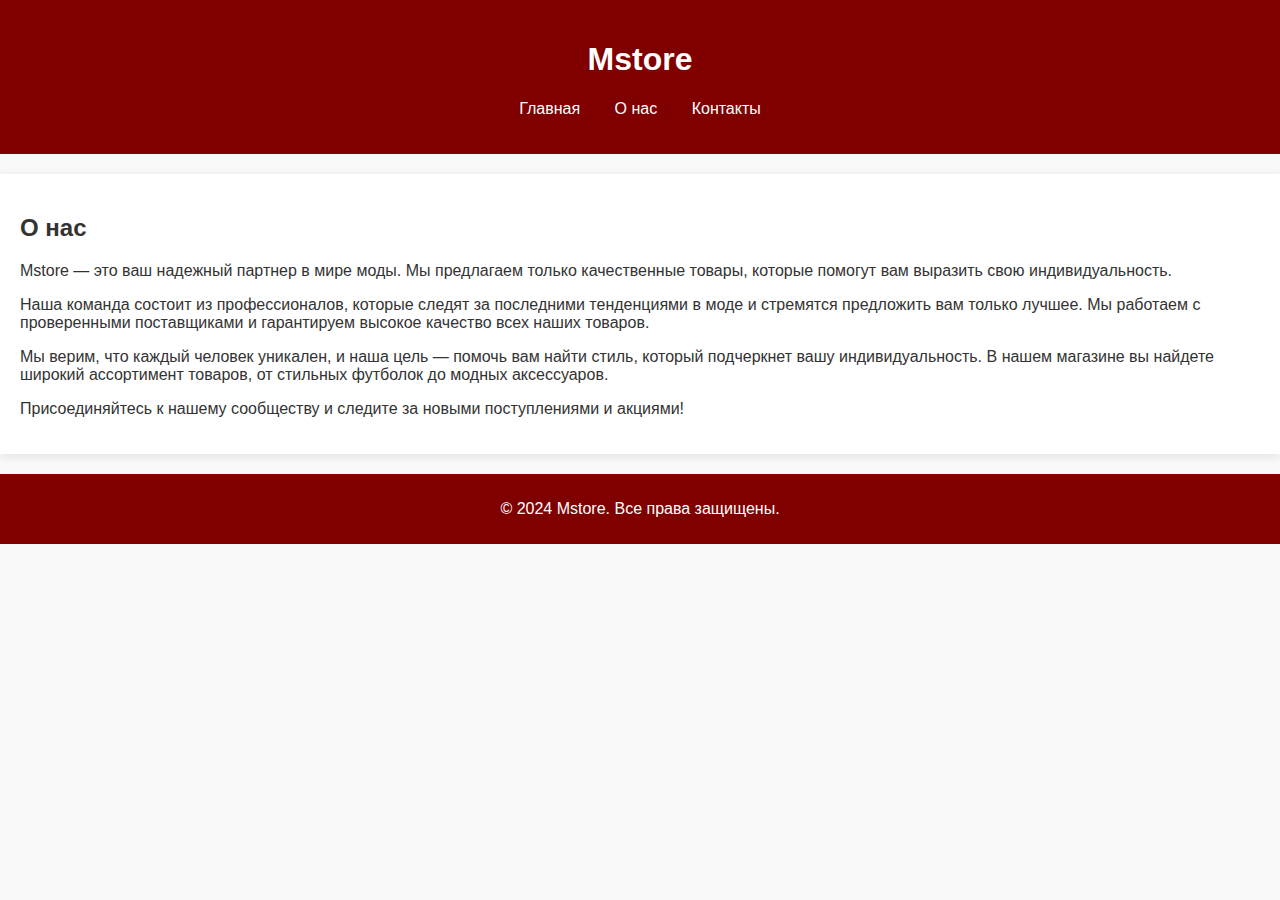
<file: about.html>
<!DOCTYPE html>
<html lang="ru">
<head>
    <meta charset="UTF-8">
    <meta name="viewport" content="width=device-width, initial-scale=1.0">
    <title>О нас - Mstore</title>
    <link rel="stylesheet" href="styles.css">
</head>
<body>
    <header>
        <h1>Mstore</h1>
        <nav>
            <ul>
                <li><a href="index.html">Главная</a></li>
                <li><a href="about.html">О нас</a></li>
                <li><a href="contact.html">Контакты</a></li>
            </ul>
        </nav>
    </header>

    <main>
        <section id="about">
            <h2>О нас</h2>
            <p>Mstore — это ваш надежный партнер в мире моды. Мы предлагаем только качественные товары, которые помогут вам выразить свою индивидуальность.</p>
            <p>Наша команда состоит из профессионалов, которые следят за последними тенденциями в моде и стремятся предложить вам только лучшее. Мы работаем с проверенными поставщиками и гарантируем высокое качество всех наших товаров.</p>
            <p>Мы верим, что каждый человек уникален, и наша цель — помочь вам найти стиль, который подчеркнет вашу индивидуальность. В нашем магазине вы найдете широкий ассортимент товаров, от стильных футболок до модных аксессуаров.</p>
            <p>Присоединяйтесь к нашему сообществу и следите за новыми поступлениями и акциями!</p>
        </section>
    </main>

    <footer>
        <p>&copy; 2024 Mstore. Все права защищены.</p>
    </footer>
</body>
</html>
</file>
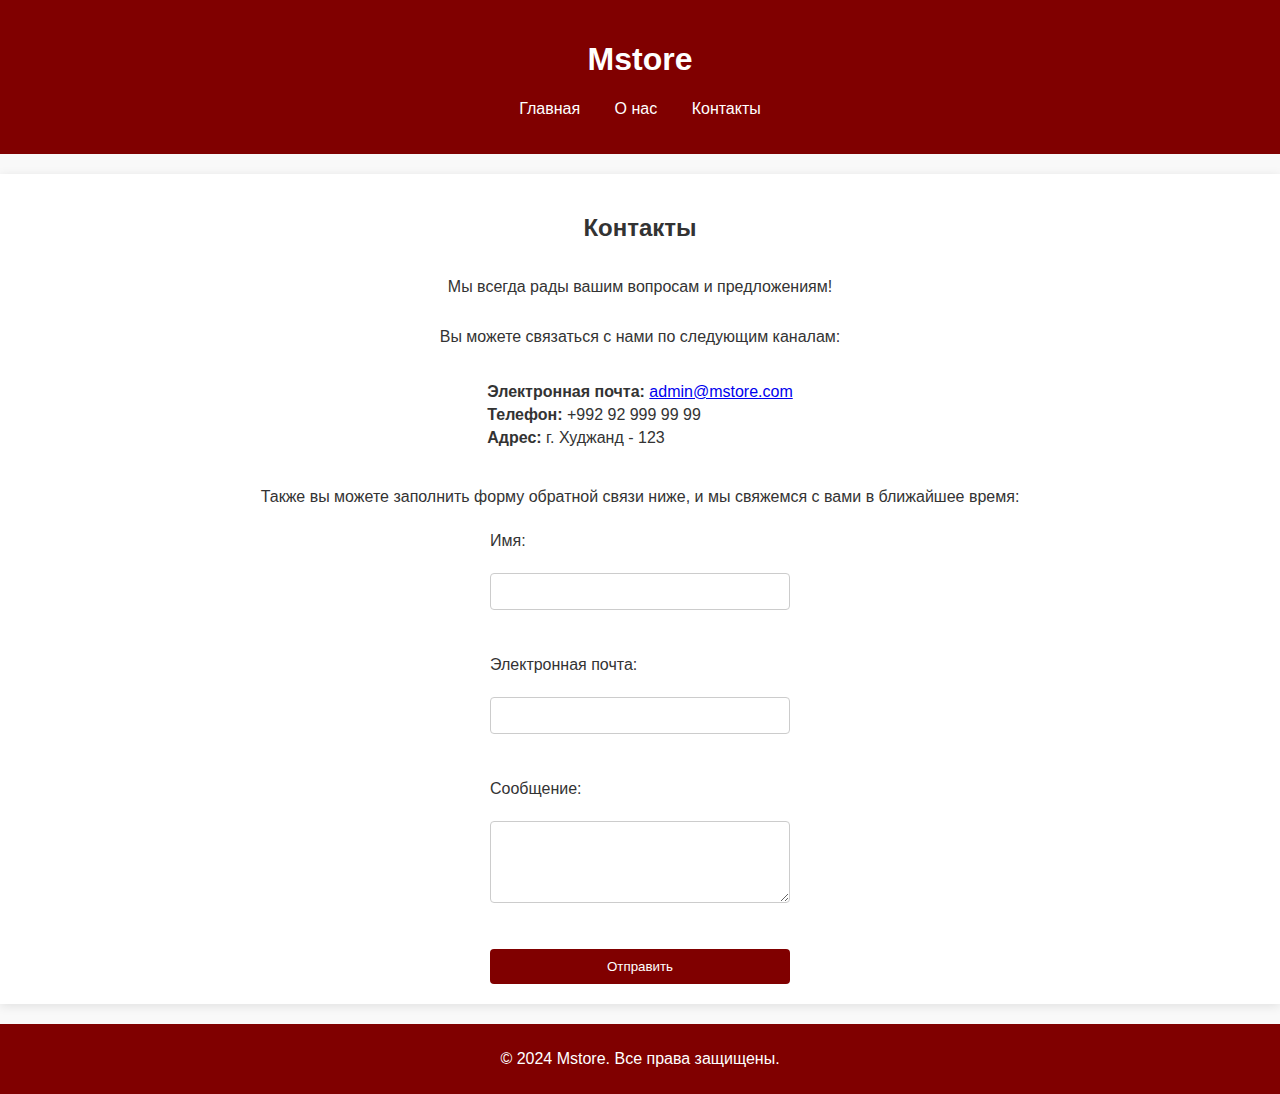
<file: contact.html>
<!DOCTYPE html>
<html lang="ru">
<head>
    <meta charset="UTF-8">
    <meta name="viewport" content="width=device-width, initial-scale=1.0">
    <title>Контакты - Mstore</title>
    <link rel="stylesheet" href="styles.css">
</head>
<body>
    <header>
        <h1>Mstore</h1>
        <nav>
            <ul>
                <li><a href="index.html">Главная</a></li>
                <li><a href="about.html">О нас</a></li>
                <li><a href="contact.html">Контакты</a></li>
            </ul>
        </nav>
    </header>

    <main>
        <section id="contact">
            <h2>Контакты</h2>
            <p>Мы всегда рады вашим вопросам и предложениям!</p>
            <p>Вы можете связаться с нами по следующим каналам:</p>
            <ul>
                <li><strong>Электронная почта:</strong> <a href="mailto:info@mstore.com">admin@mstore.com</a></li>
                <li><strong>Телефон:</strong> +992 92 999 99 99</li>
                <li><strong>Адрес:</strong> г. Худжанд - 123</li>
            </ul>
            <p>Также вы можете заполнить форму обратной связи ниже, и мы свяжемся с вами в ближайшее время:</p>
            <form>
                <label for="name">Имя:</label><br>
                <input type="text" id="name" name="name" required><br><br>
                <label for="email">Электронная почта:</label><br>
                <input type="email" id="email" name="email" required><br><br>
                <label for="message">Сообщение:</label><br>
                <textarea id="message" name="message" rows="4" required></textarea><br><br>
                <input type="submit" value="Отправить">
            </form>
        </section>
    </main>

    <footer>
        <p>&copy; 2024 Mstore. Все права защищены.</p>
    </footer>
</body>
</html>
</file>
<file: styles.css>
body {
    font-family: Arial, sans-serif;
    margin: 0;
    padding: 0;
    background-color: #f9f9f9;
    color: #333;
}

header {
    background-color: #800000; /* Бордовый цвет */
    color: white;
    padding: 20px;
    text-align: center;
}

nav ul {
    list-style-type: none;
    padding: 0;
}

nav ul li {
    display: inline;
    margin: 0 15px;
}

nav ul li a {
    color: white;
    text-decoration: none;
    transition: color 0.3s;
}

nav ul li a:hover {
    color: #ffcc00; /* Цвет при наведении */
}

#hero {
    text-align: center;
    padding: 50px 20px;
    background-color: #fff;
    box-shadow: 0 2px 10px rgba(0, 0, 0, 0.1);
}

#products {
    padding: 20px;
    display: flex;
    flex-wrap: wrap;
    justify-content: space-around;
}

.product {
    background-color: white;
    border: 1px solid #ccc;
    border-radius: 8px;
    margin: 10px;
    padding: 15px;
    text-align: center;
    width: 200px;
    box-shadow: 0 2px 5px rgba(0, 0, 0, 0.1);
    transition: transform 0.2s;
}

.product img {
    max-width: 100%;
    border-radius: 8px;
}

.product h3 {
    margin: 10px 0 5px;
}

.product p {
    color: #666;
}

.product:hover {
    transform: scale(1.05); /* Увеличение при наведении */
}

#about, #contact {
    padding: 20px;
    background-color: #fff;
    margin: 20px 0;
    box-shadow: 0 2px 10px rgba(0, 0, 0, 0.1);
}

#contact {
    display: flex;
    flex-direction: column;
    align-items: center;
}

#contact h2 {
    margin-bottom: 20px;
}

#contact ul {
    list-style-type: none;
    padding: 0;
    margin-bottom: 20px;
}

#contact ul li {
    margin: 5px 0;
}

form {
    display: flex;
    flex-direction: column;
    width: 300px; /* Ширина формы */
}

form label {
    margin: 10px 0 5px;
}

form input[type="text"],
form input[type="email"],
form textarea {
    padding: 10px;
    border: 1px solid #ccc;
    border-radius: 4px;
}

form input[type="submit"] {
    margin-top: 10px;
    padding: 10px;
    background-color: #800000; /* Бордовый цвет */
    color: white;
    border: none;
    border-radius: 4px;
    cursor: pointer;
    transition: background-color 0.3s;
}

form input[type="submit"]:hover {
    background-color: #ffcc00; /* Цвет при наведении */
}

footer {
    text-align: center;
    padding: 10px 0;
    background-color: #800000;
    color: white;
    position: relative;
    bottom: 0;
    width: 100%;
    max-width: 100%;
}
</file>
